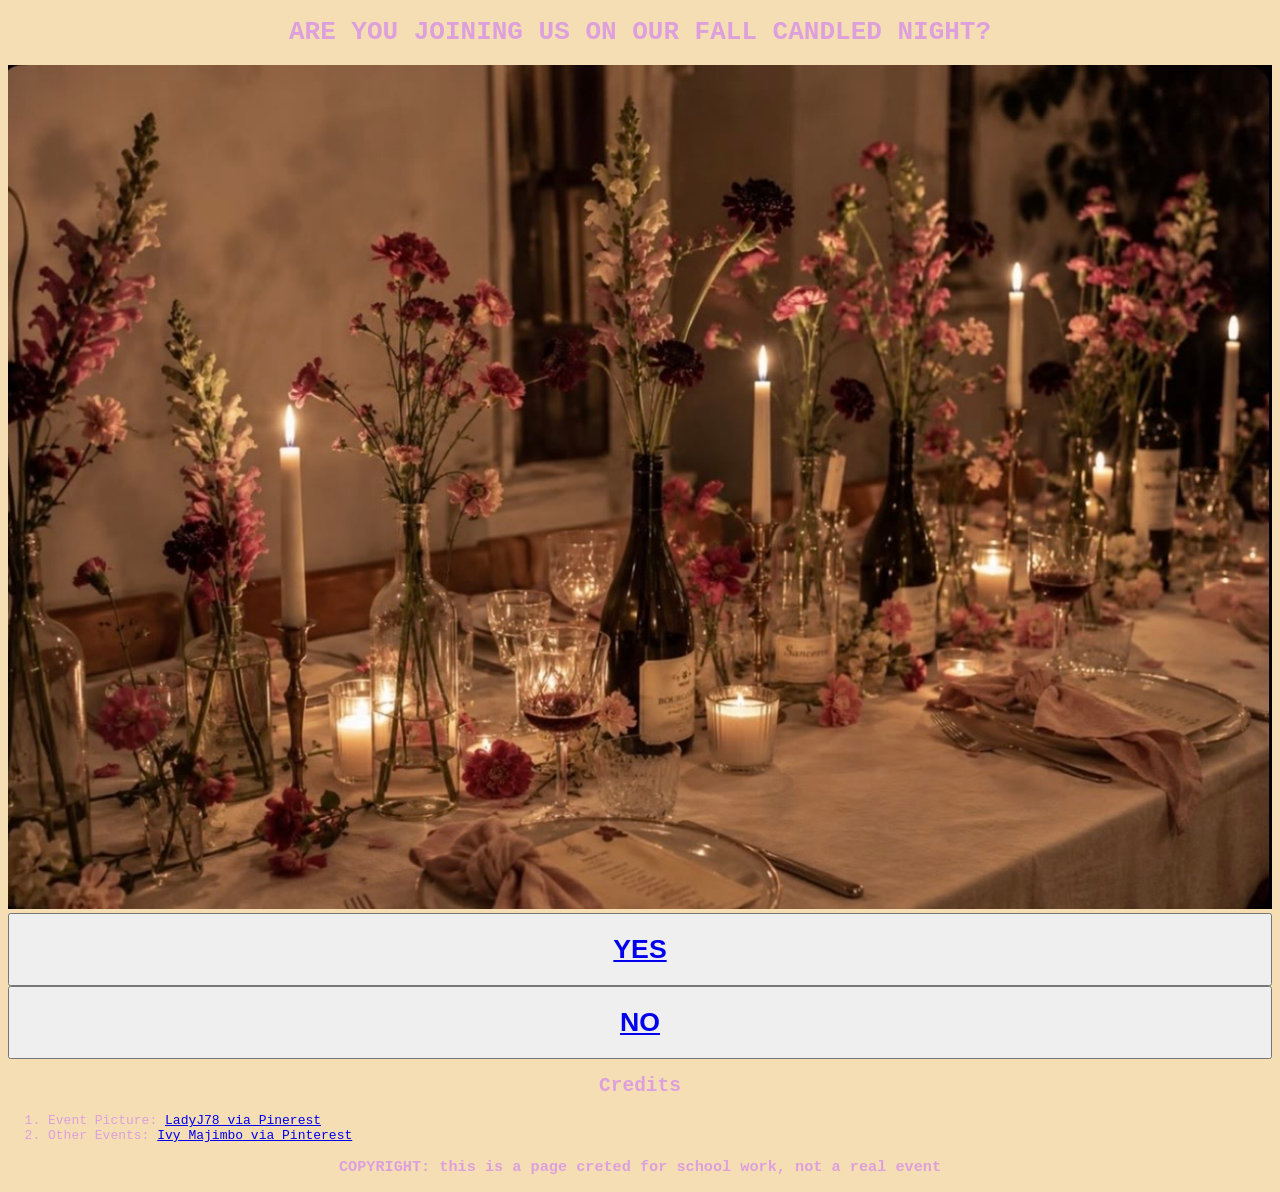
<file: Week2/BasicSkeleton/index.html>
<!DOCTYPE html>

<html>

<head>
    <title>CONFIRM YOUR ASSISTANCE TO THE EVENT</title>
</head>

<body style="background-color: wheat; color: plum; font-family: monospace;">

    <h1 style="color: plum; text-align: center; font-family: monospace;">ARE YOU JOINING US ON OUR FALL CANDLED NIGHT?
    </h1>

    <img src="./assets/IMG_4574.jpg" aria-label="image of event" style="width: 100%;"></img>

    <button class="yes-button" style="width: 100%;"><h1 style="text-align: center;"><a href="./yes.html">YES</a></h1></button>

    <button class="no-button" style= "width: 100%;"><h1 style="text-align: center;"><a href="./no.html">NO</a></h1></button>



    <section id="credits">
        <h2 style="text-align: center;">Credits</h2>
        <ol>
            <li>Event Picture: <a href="https://pin.it/2nuDAr696">LadyJ78 via Pinerest</a></li>
            <li>Other Events: <a href="https://pin.it/2Jd3qucrb">Ivy Majimbo via Pinterest</a></li>
        </ol>
    </section>

    <h3 style="color: plum; text-align: center; font-family: monospace;">COPYRIGHT: this is a page creted for school work, not a real event</h3>

</body>
</html>
</file>
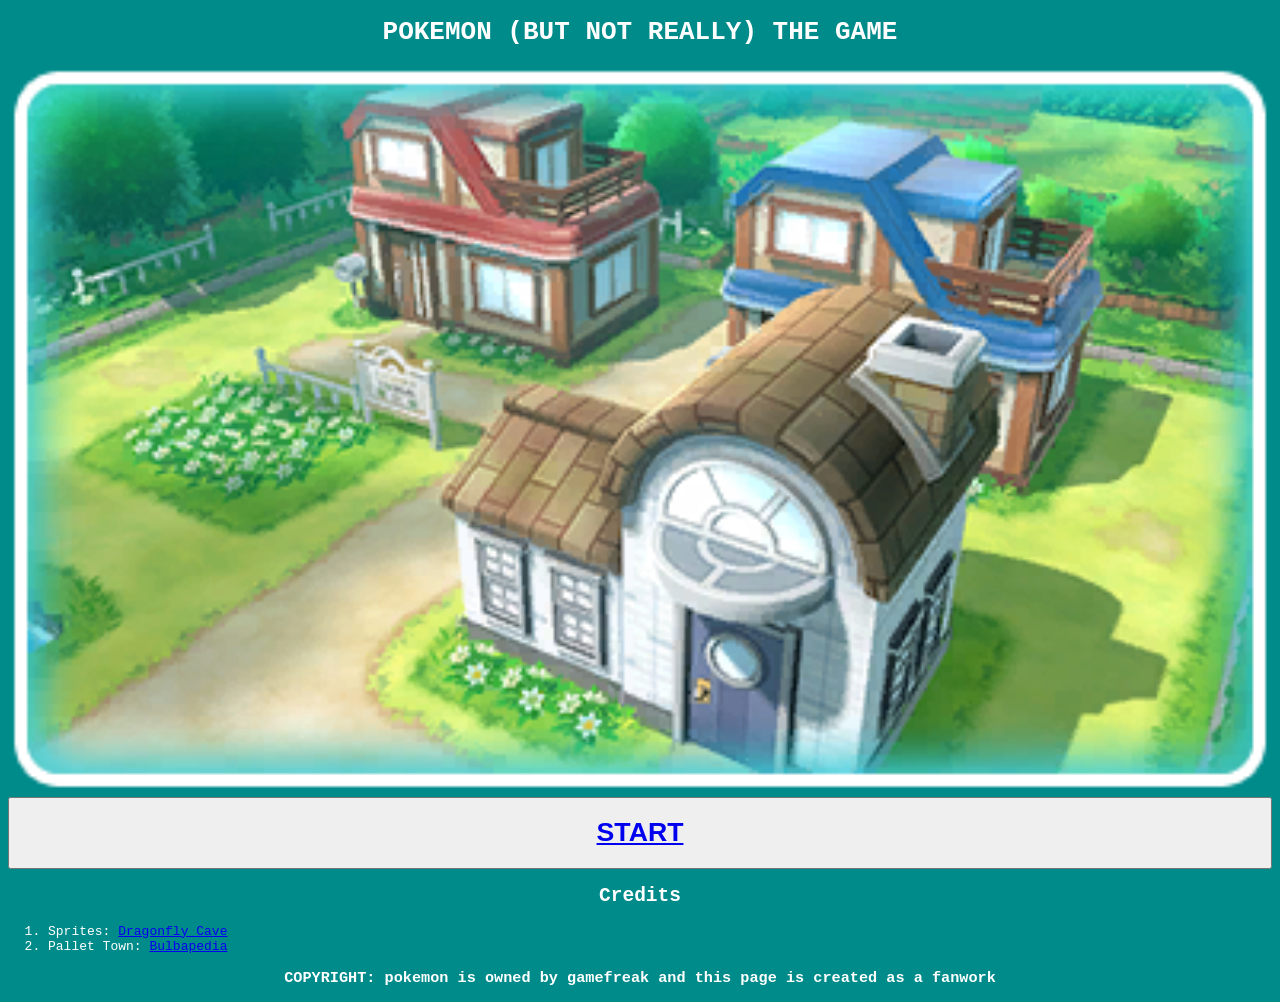
<file: Week2/ourfirstgame/index.html>
<!DOCTYPE html>

<html>

<head>
    <title>OUR FIRST GAME</title>
</head>

<body style="background-color: darkcyan; color: white; font-family: monospace;">

    <h1 style="color: white; text-align: center; font-family: monospace;">POKEMON (BUT NOT REALLY) THE GAME</h1>

    <img src="./assets/PalletTown.png" aria-label="an image of pallet town from pokemon" style="width: 100%;"></img>

    <button class="start-button" style="width: 100%;"><h1 style="text-align: center;"><a href="./game.html">START</a></h1></button>

    <section id="credits">
        <h2 style="text-align: center;">Credits</h2>
        <ol>
            <li>Sprites: <a href="https://www.dragonflycave.com/resources/sprite-generator/">Dragonfly Cave</a></li>
            <li>Pallet Town: <a href="https://bulbapedia.bulbagarden.net/wiki/Pallet_Town">Bulbapedia</a></li>
        </ol>
    </section>

    <h3 style="color: white; text-align: center; font-family: monospace;">COPYRIGHT: pokemon is owned by gamefreak and this page is created as a fanwork</h3>

</body>
</html>
</file>
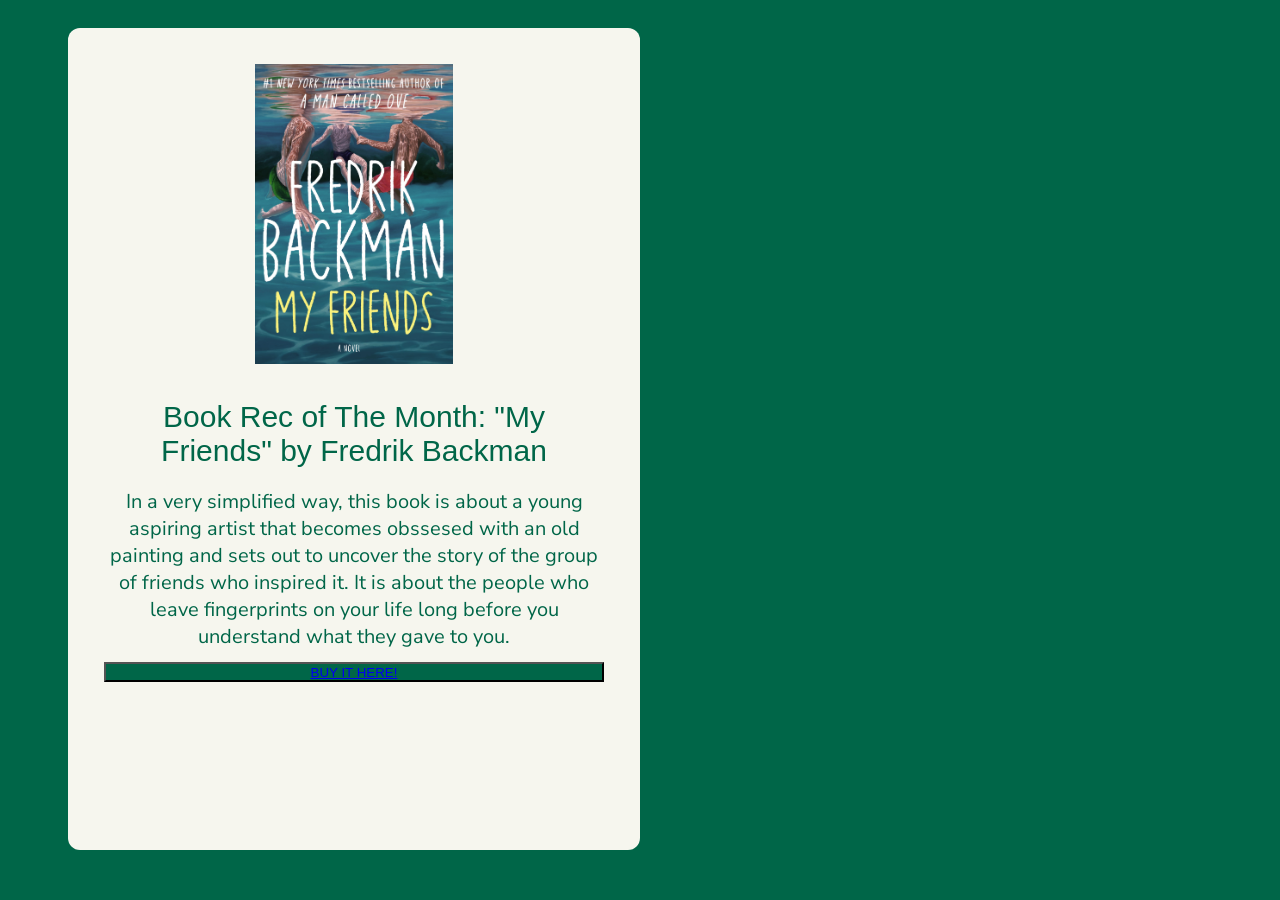
<file: Week3/HomeworkAssignments/index.html>
<!DOCTYPE html>
<html lang="en">
<head>
    <meta charset="UTF-8">
    <meta name="viewpoint" content="width=device-width, initial-scale=1.0">
    <title>AME220 Week 3 Homework Assignments: CSS</title>
    <style>
        @import url('https://fonts.googleapis.com/css2?family=Josefin+Sans:wght@400;600;700&family=Nunito+Sans:wght@400&display=swap');
    </style>
    <link rel="stylesheet" href="./styles.css">
</head>
<body>
    <div class="card">
        <div><img src="./assets/217163697.jpg"><h1>Book Rec of The Month: "My Friends" by Fredrik Backman</h1><p> In a very simplified way, this book is about a young aspiring artist that becomes obssesed with an old painting and sets out to uncover the story of the group of friends who inspired it. It is about the people who leave fingerprints on your life long before you understand what they gave to you.</p>
        <button><a href="https://www.simonandschuster.com/books/My-Friends/Fredrik-Backman/9781982112837">BUY IT HERE!</button>
        </div> 

    </div>    

</body>
</file>
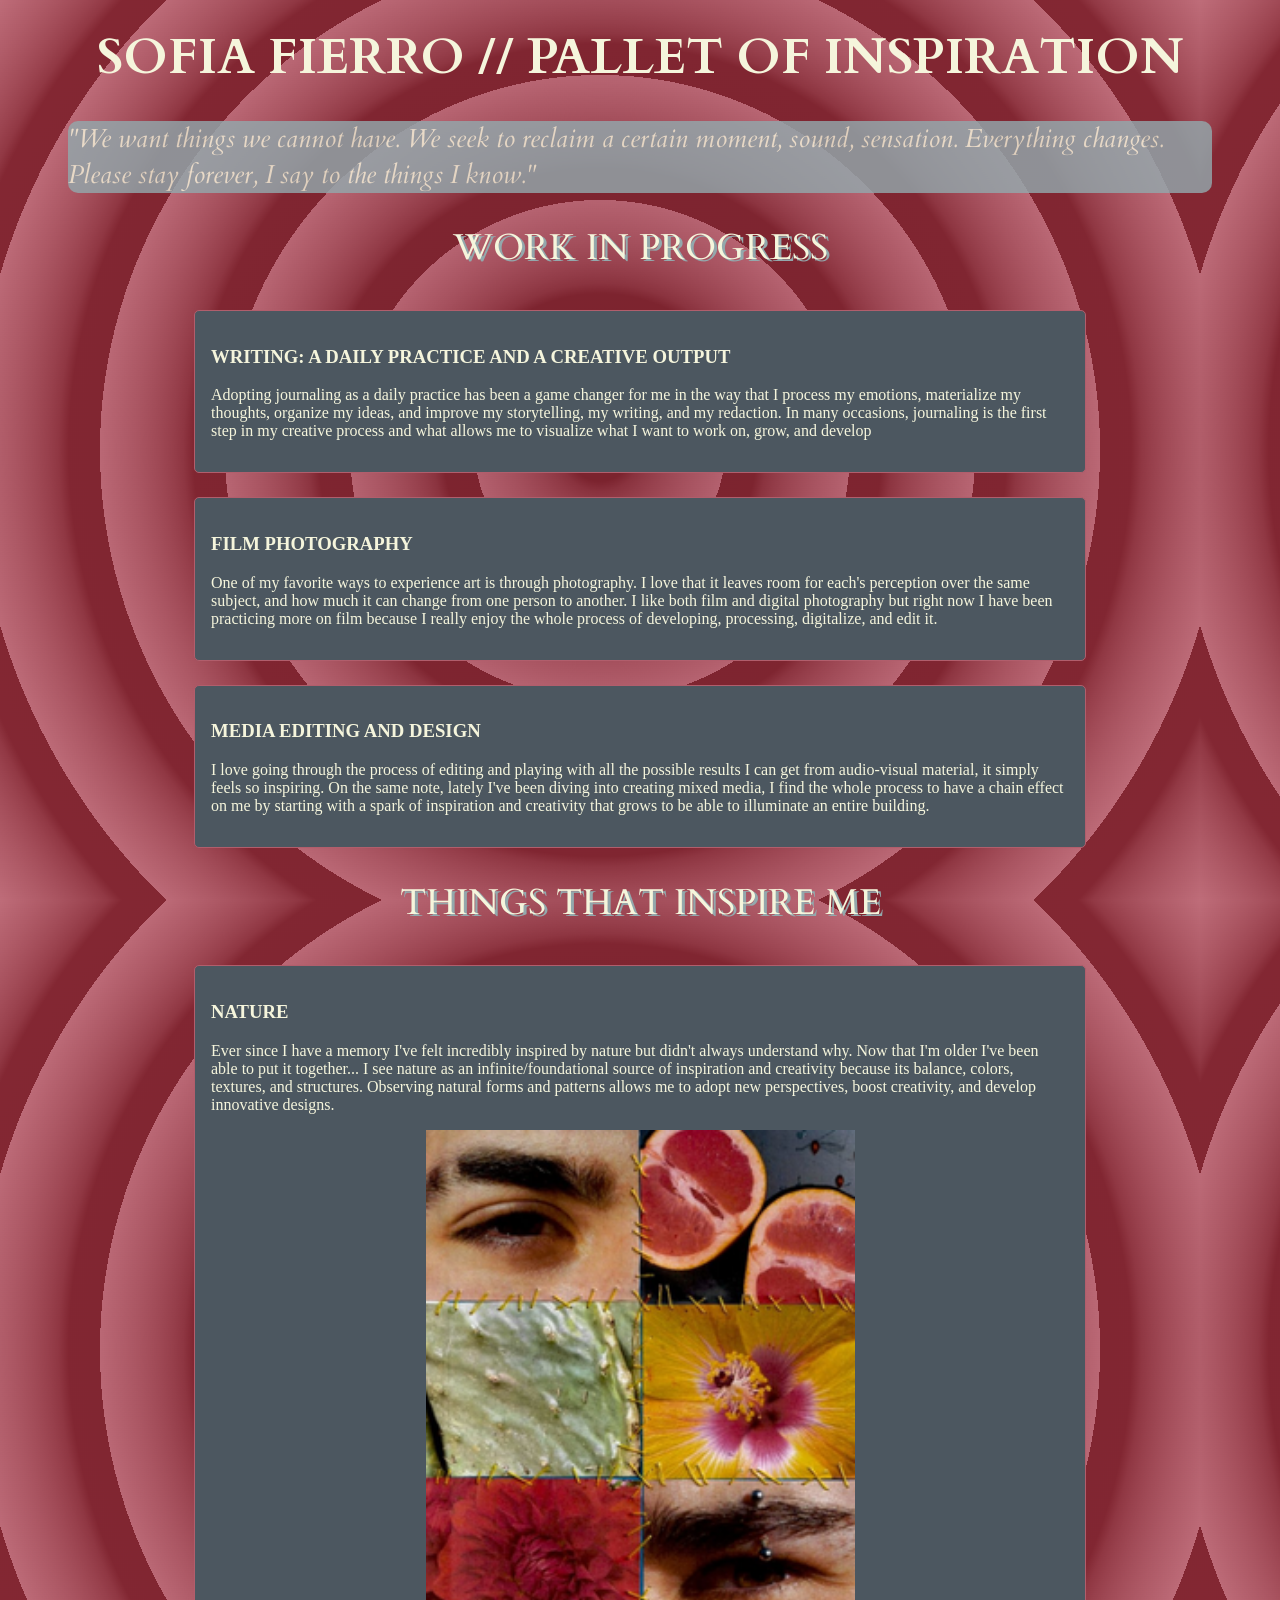
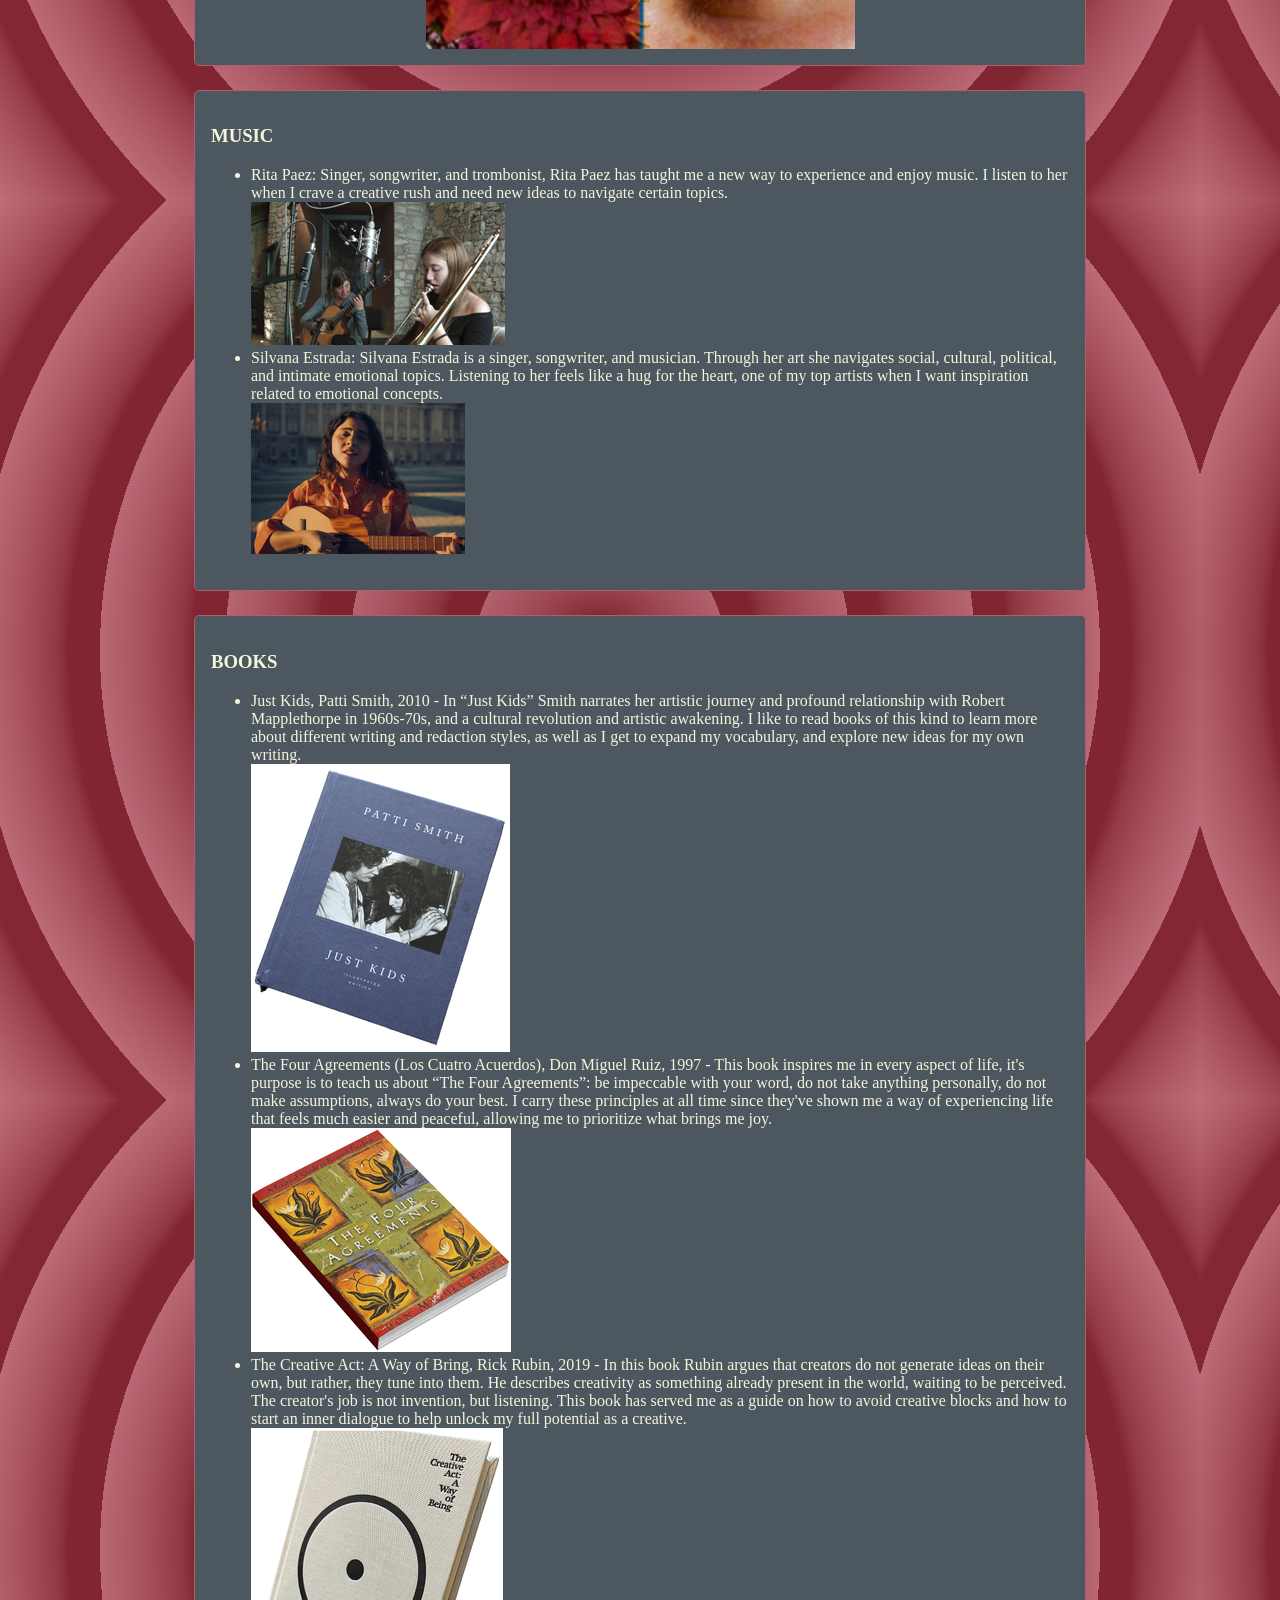
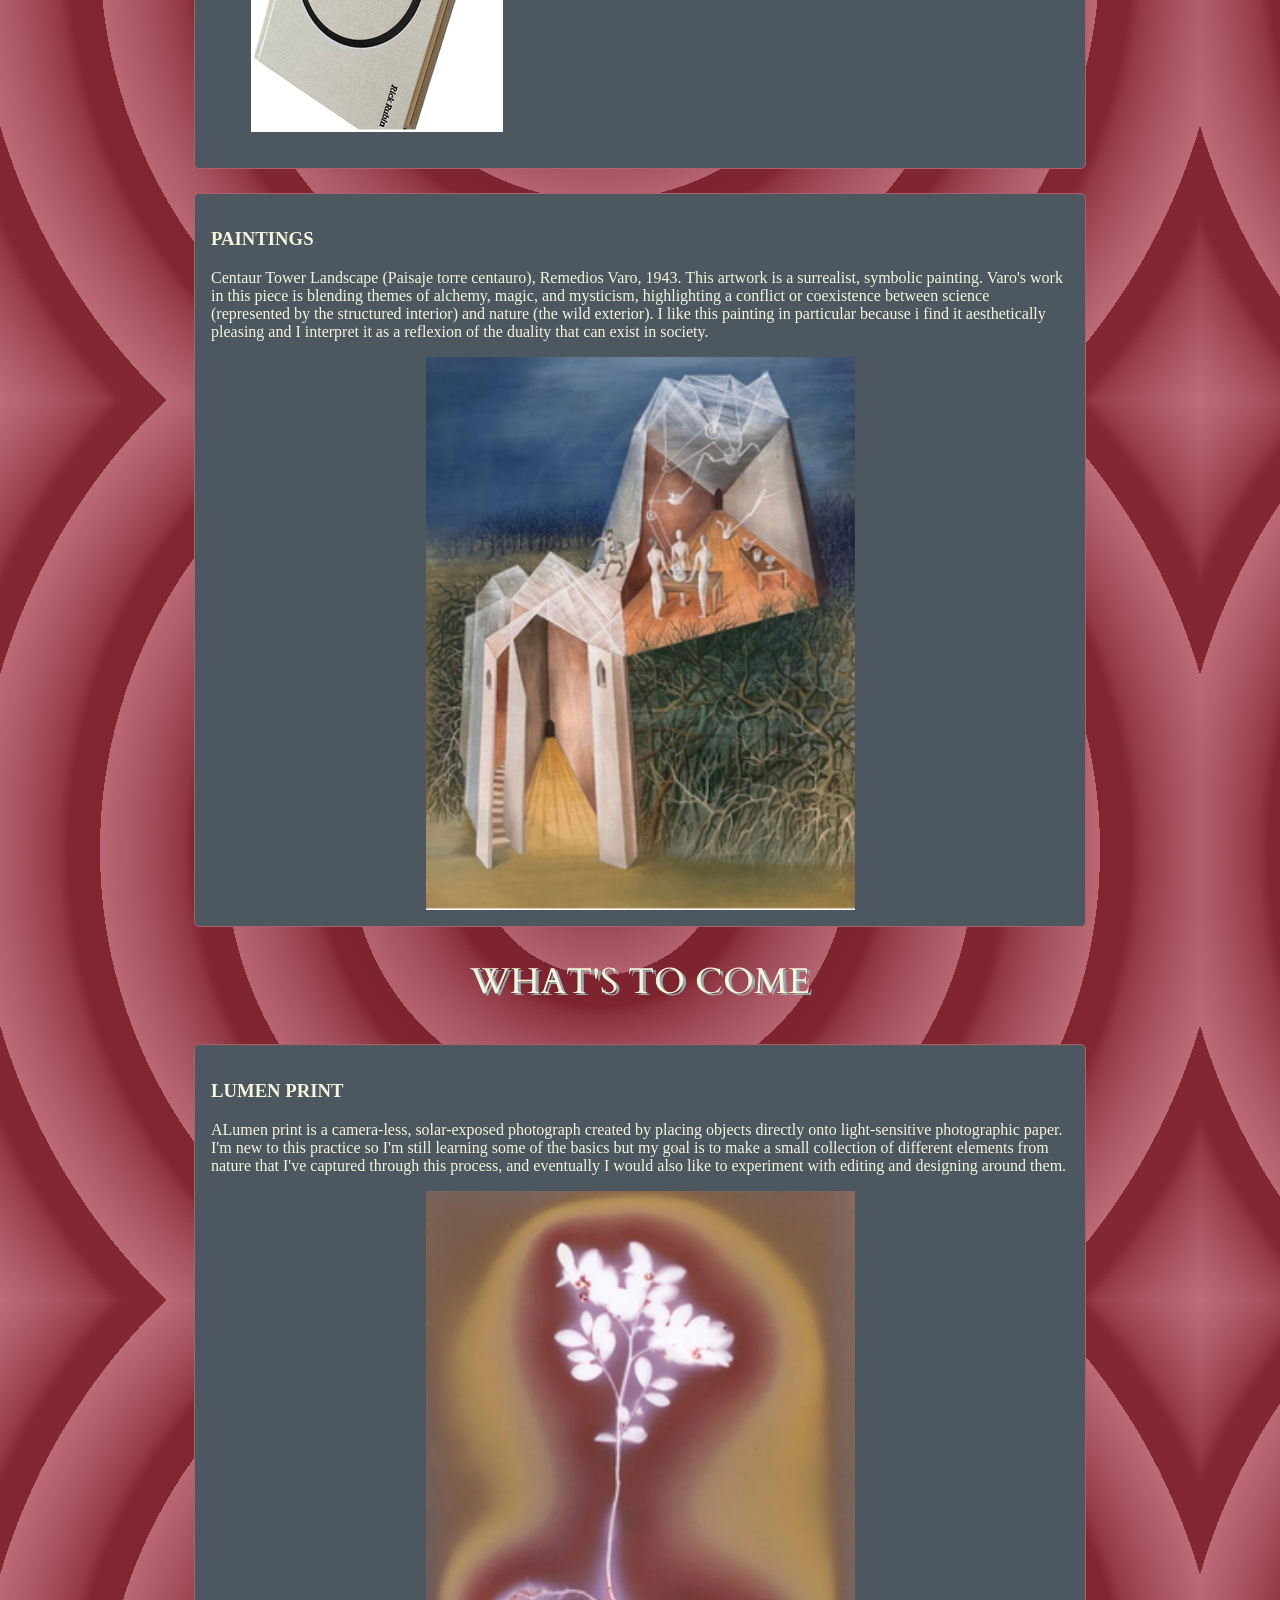
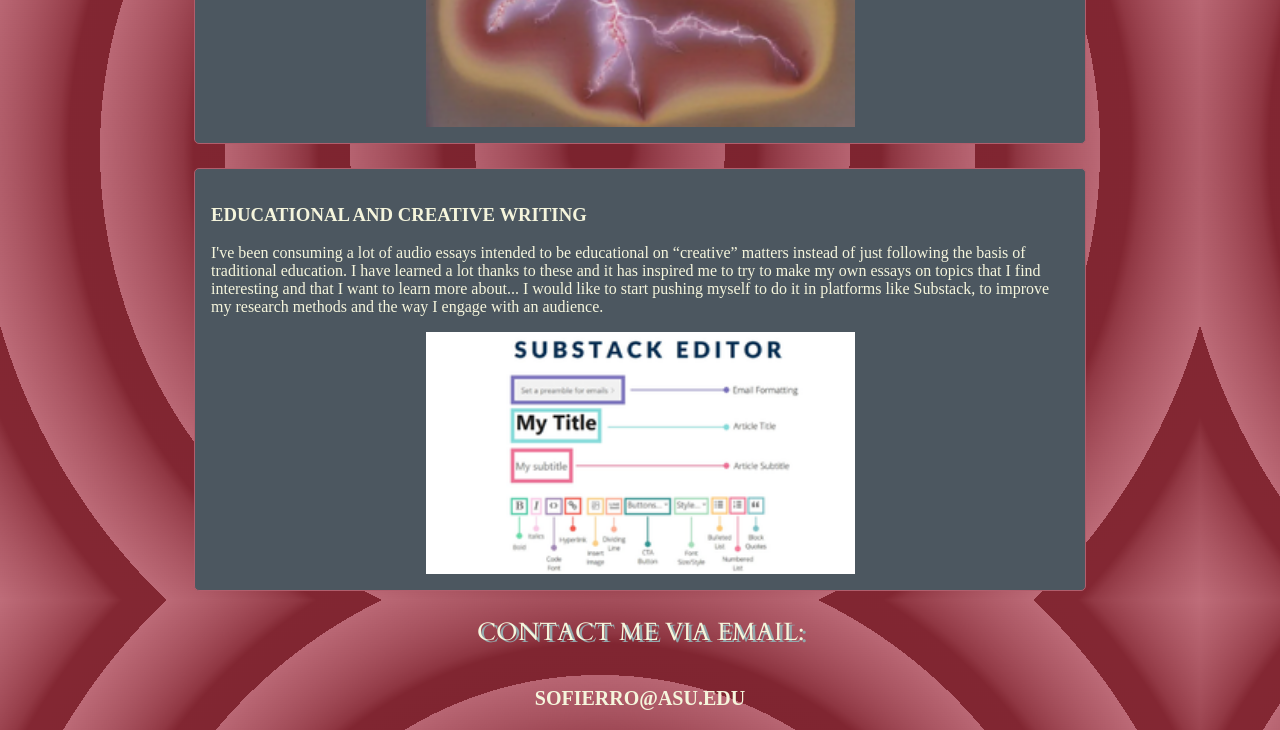
<file: Week3/portfolio/index.html>
<!DOCTYPE html>
<html lang="en">
<head>
    <meta charset="UTF-8">
    <meta name="viewpoint" content="width=device-width, initial-scale=1.0">
    <title>SOFIA FIERRO // PALLET OF INSPIRATION // AME 220 CSS PORTFOLIO</title>
    <style>
        @import url('https://fonts.googleapis.com/css2?family=Cardo:wght@400;600;700&family=Josefin+Sans:wght@400&display=swap');
    </style>
    <link rel="stylesheet" href="./styles.css">
</head>
<body>
    <header style="text-align: center;">SOFIA FIERRO // PALLET OF INSPIRATION</header>
    <div class="title">"We want things we cannot have. We seek to reclaim a certain moment, sound, sensation. Everything changes. Please stay forever, I say to the things I know."</div>

    <div class="WorkInProgress">
        <h2>WORK IN PROGRESS</h2>
        <div class="cards">
            <div><h3>WRITING: A DAILY PRACTICE AND A CREATIVE OUTPUT</h3><p>Adopting journaling as a daily practice has been a game changer for me in the way that I process my emotions, materialize my thoughts, organize my ideas, and improve my storytelling, my writing, and my redaction. In many occasions, journaling is the first step in my creative process and what allows me to visualize what I want to work on, grow, and develop</p></div>

            <div><h3>FILM PHOTOGRAPHY</h3><p>One of my favorite ways to experience art is through photography. I love that it leaves room for each's perception over the same subject, and how much it can change from one person to another. I like both film and digital photography but right now I have been practicing more on film because I really enjoy the whole process of developing, processing, digitalize, and edit it.</p></div>

            <div><h3>MEDIA EDITING AND DESIGN</h3><p>I  love going through the process of editing and playing with all the possible results I can get from audio-visual material, it simply feels so inspiring. On the same note, lately I've been diving into creating mixed media, I find the whole process to have a chain effect on me by starting with a spark of inspiration and creativity that grows to be able to illuminate an entire building.</p></div>
        </div>
    </div>

    <div class="Inspiration">
        <h2>THINGS THAT INSPIRE ME</h2>
        <div class="cards">
            <div><h3>NATURE</h3><p>Ever since I have a memory I've felt incredibly inspired by nature but didn't always understand why. Now that I'm older I've been able to put it together... I see nature as an infinite/foundational source of inspiration and creativity because its balance, colors, textures, and structures. Observing natural forms and patterns allows me to adopt new perspectives, boost creativity, and develop innovative designs.</p><img src="./assets/Nature.png"></div>

            <div><h3>MUSIC</h3>
                <p>
                    <ul>
                    <li><span class="artist"> Rita Paez:</span> Singer, songwriter, and trombonist, Rita Paez has taught me a new way to experience and enjoy music. I listen to her when I crave a creative rush and need new ideas to navigate certain topics. </li><img src="./assets/RitaPaez.png"/>
                    <li><span class="artist"> Silvana Estrada:</span> Silvana Estrada is a singer, songwriter, and musician. Through her art she navigates social, cultural, political, and intimate emotional topics. Listening to her feels like a hug for the heart, one of my top artists when I want inspiration related to emotional concepts. </li><img src="./assets/SilvanaEstrada.png"/>
                    </ul>
               </p>
            </div>

            <div><h3>BOOKS</h3>
                <p>
                    <ul>
                    <li><span class="book"> Just Kids, Patti Smith, 2010 -</span> In “Just Kids” Smith narrates  her artistic journey and profound relationship with Robert Mapplethorpe in 1960s-70s, and a cultural revolution and artistic awakening. I like to read books of this kind to learn more about different writing and redaction styles, as well as I get to expand my vocabulary, and explore new ideas for my own writing. </li><img src="./assets/JustKids.png"/>
                    <li><span class="book"> The Four Agreements (Los Cuatro Acuerdos), Don Miguel Ruiz, 1997 -</span> This book inspires me in every aspect of life, it's purpose is to teach us about “The Four Agreements”: be impeccable with your word, do not take anything personally, do not make assumptions, always do your best. I carry these principles at all time since they've shown me a way of experiencing life that feels much easier and peaceful, allowing me to prioritize what brings me joy. </li><img src="./assets/The4Agreements.png"/>
                    <li><span class="book"> The Creative Act: A Way of Bring, Rick Rubin, 2019 -</span> In this book Rubin argues that creators do not generate ideas on their own, but rather, they tune into them. He describes creativity as something already present in the world, waiting to be perceived. The creator's job is not invention, but listening. This book has served me as a guide on how to avoid creative blocks and how to start an inner dialogue to help unlock my full potential as a creative. </li><img src="./assets/TheCreativeAct.png"/>
                    </ul>
               </p>
            </div>

            <div><h3>PAINTINGS</h3><p>Centaur Tower Landscape (Paisaje torre centauro), Remedios Varo, 1943. This artwork is a surrealist, symbolic painting. Varo's work in this piece is blending themes of alchemy, magic, and mysticism, highlighting a conflict or coexistence between science (represented by the structured interior) and nature (the wild exterior). I like this painting in particular because i find it aesthetically pleasing and I interpret it as a reflexion of the duality that can exist in society.</p><img src="./assets/Painting.png"/></div>
            
        </div>
    </div>

    <div class="WhatIsToCome">
        <h2>WHAT'S TO COME</h2>
        <div class="cards">
            <div><h3>LUMEN PRINT</h3><p>ALumen print is a camera-less, solar-exposed photograph created by placing objects directly onto light-sensitive photographic paper. I'm new to this practice so I'm still learning some of the basics but my goal is to make a small collection of different elements from nature that I've captured through this process, and eventually I would also like to experiment with editing and designing around them.</p><img src="./assets/LumenPrint.png"></div>

            <div><h3>EDUCATIONAL AND CREATIVE WRITING</h3><p>I've been consuming a lot of audio essays intended to be educational on “creative” matters instead of just following the basis of traditional education. I have learned a lot thanks to these and it has inspired me to try to make my own essays on topics that I find interesting and that I want to learn more about... I would like to start pushing myself to do it in platforms like Substack, to improve my research methods and the way I engage with an audience.</p><img src="./assets/EduCreativeWriting.png"></div>
        </div>
    </div>

    <footer>
        <h2 style="font-size: 25px;">Contact Me Via Email:</h2>
        <h3 style="text-align: center; font-size: 20px;" >SOFIERRO@ASU.EDU</h3>

    </footer>

</body>
</html>
</file>
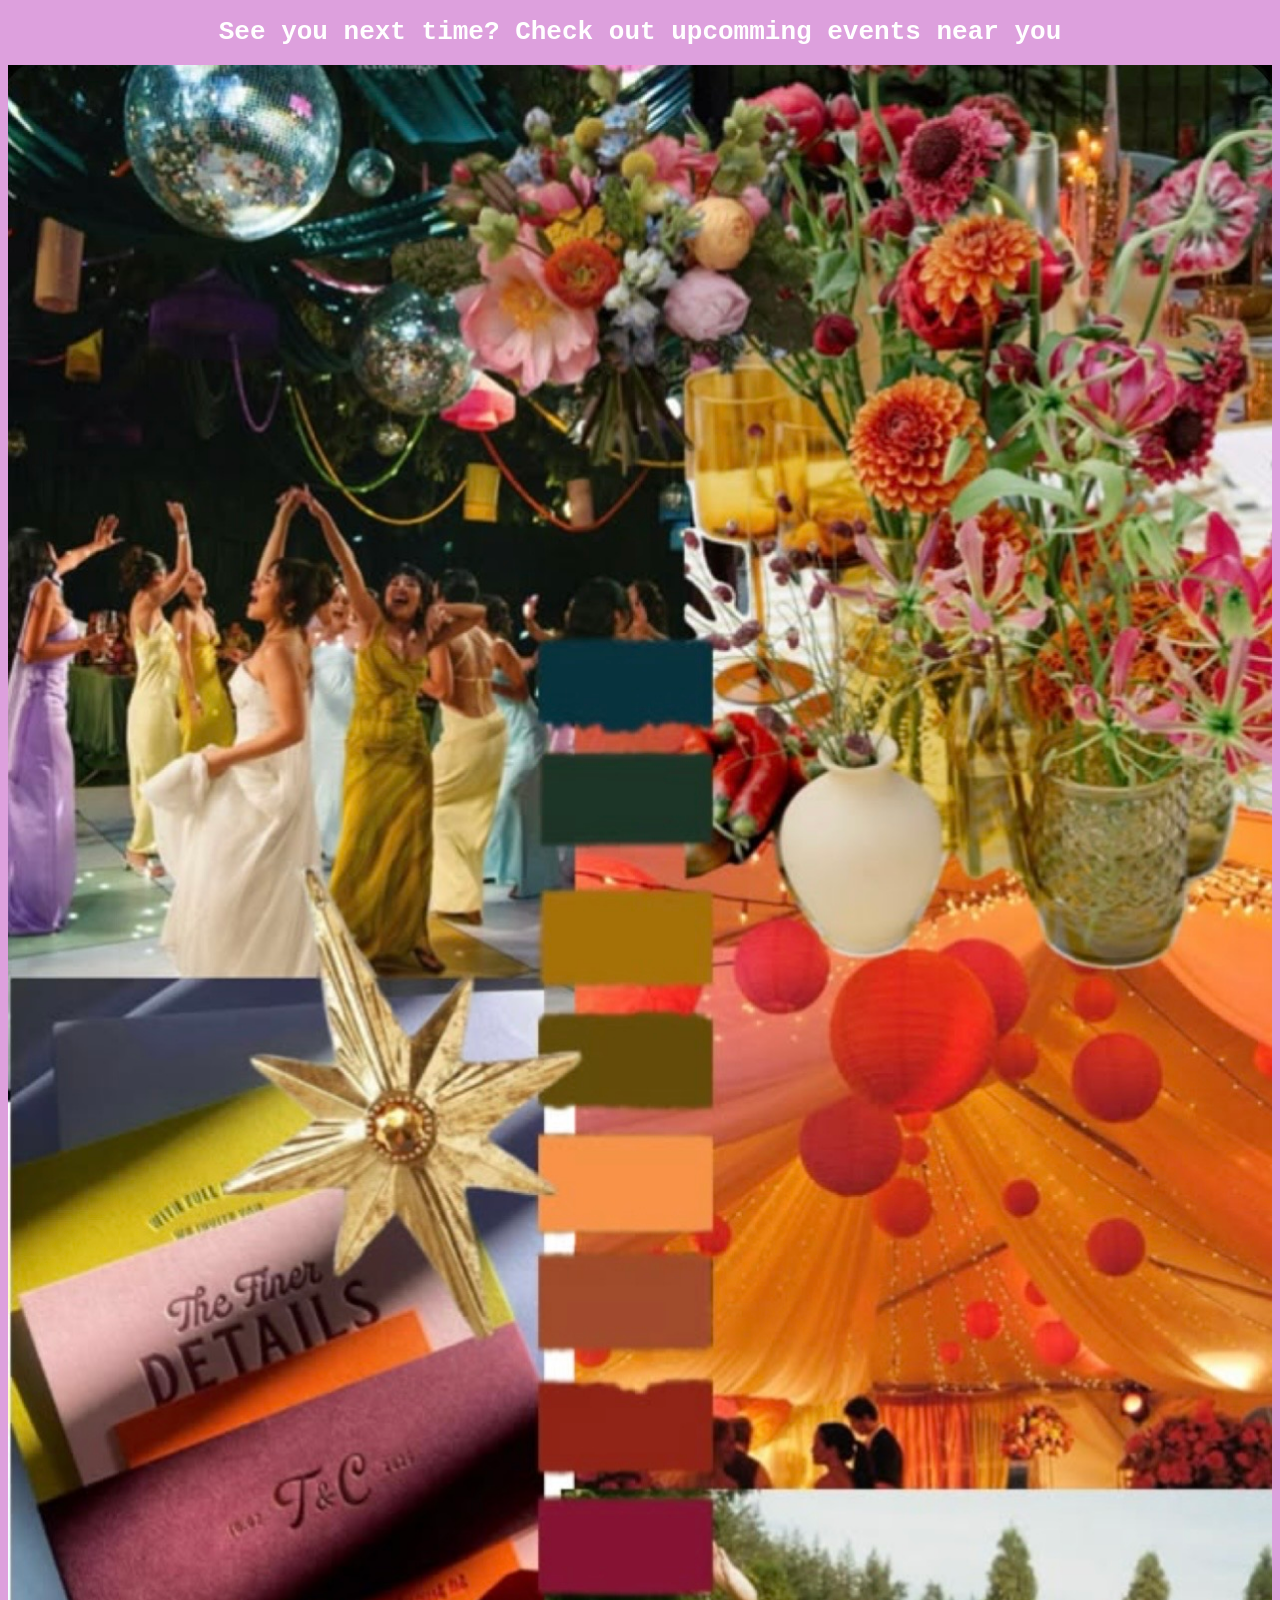
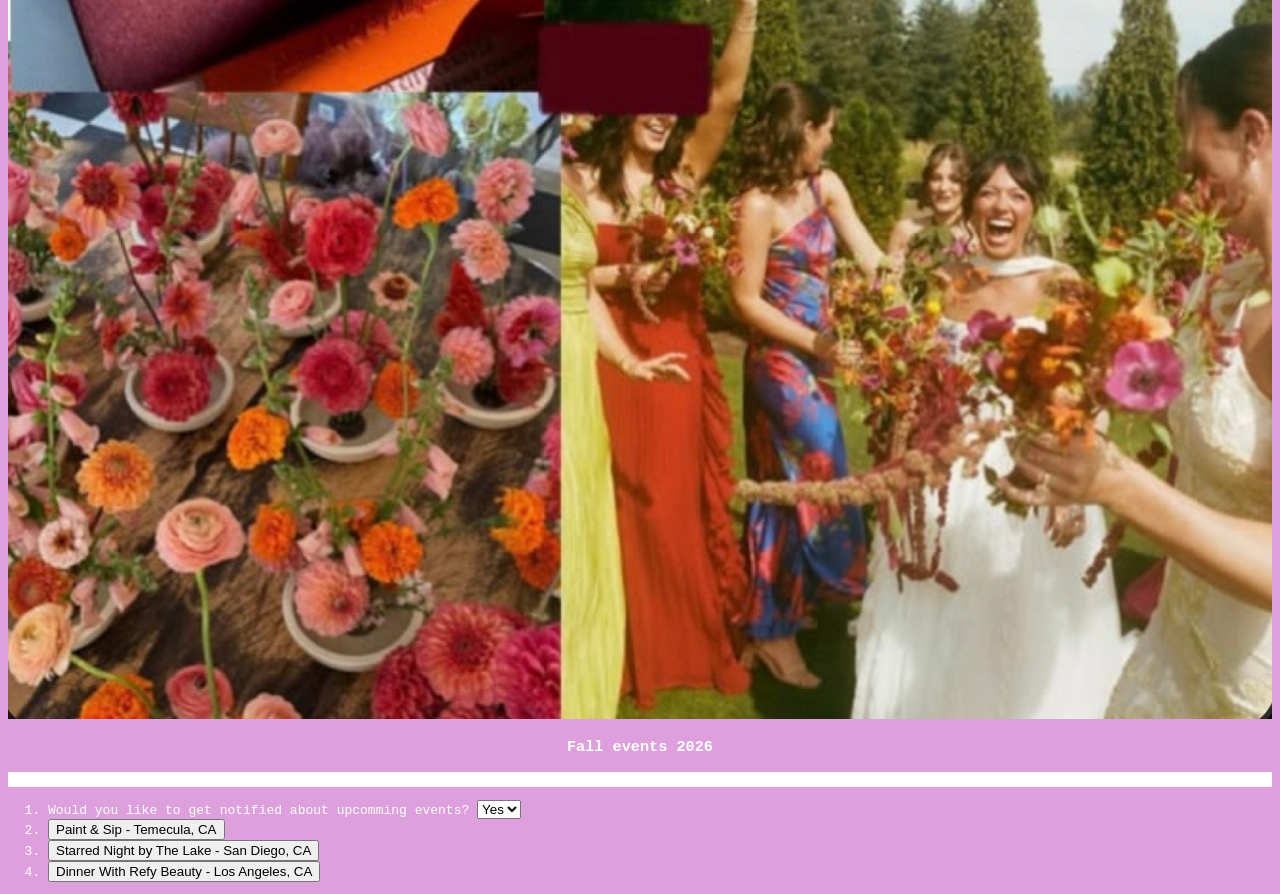
<file: Week2/BasicSkeleton/no.html>
<!DOCTYPE html>
<html>

    <head>
        <title>Check Out Other Events Near You</title>
    </head>

    <body class="other events" style="background-color: plum; color: white; text-align: center; font-family: monospace;">
        <h1 id="message">See you next time? Check out upcomming events near you</h1>

        <section class="events">
            <img src="./assets/IMG_4576.jpg" style="width: 100%;"></img>
            <h3>Fall events 2026</h3>
        </section>

        <div style="background-color: white;"><p><p><p>&nbsp;</p></div>

        <section class="Upcomming events" style="text-align: left;">
            <ol>
                <li><label id="subscribe" for="item-select">Would you like to get notified about upcomming events?</label>

                    <select id="item-select">
                        <option value="yes">Yes</option>
                        <option value="no">No</option>
                    </select>
                </li>
                <li><button>Paint & Sip - Temecula, CA</button></li>
                <li><button>Starred Night by The Lake - San Diego, CA</button></li>
                <li><button>Dinner With Refy Beauty - Los Angeles, CA</button></li>
            </ol>
        </section>

    </body>
</html>
</file>
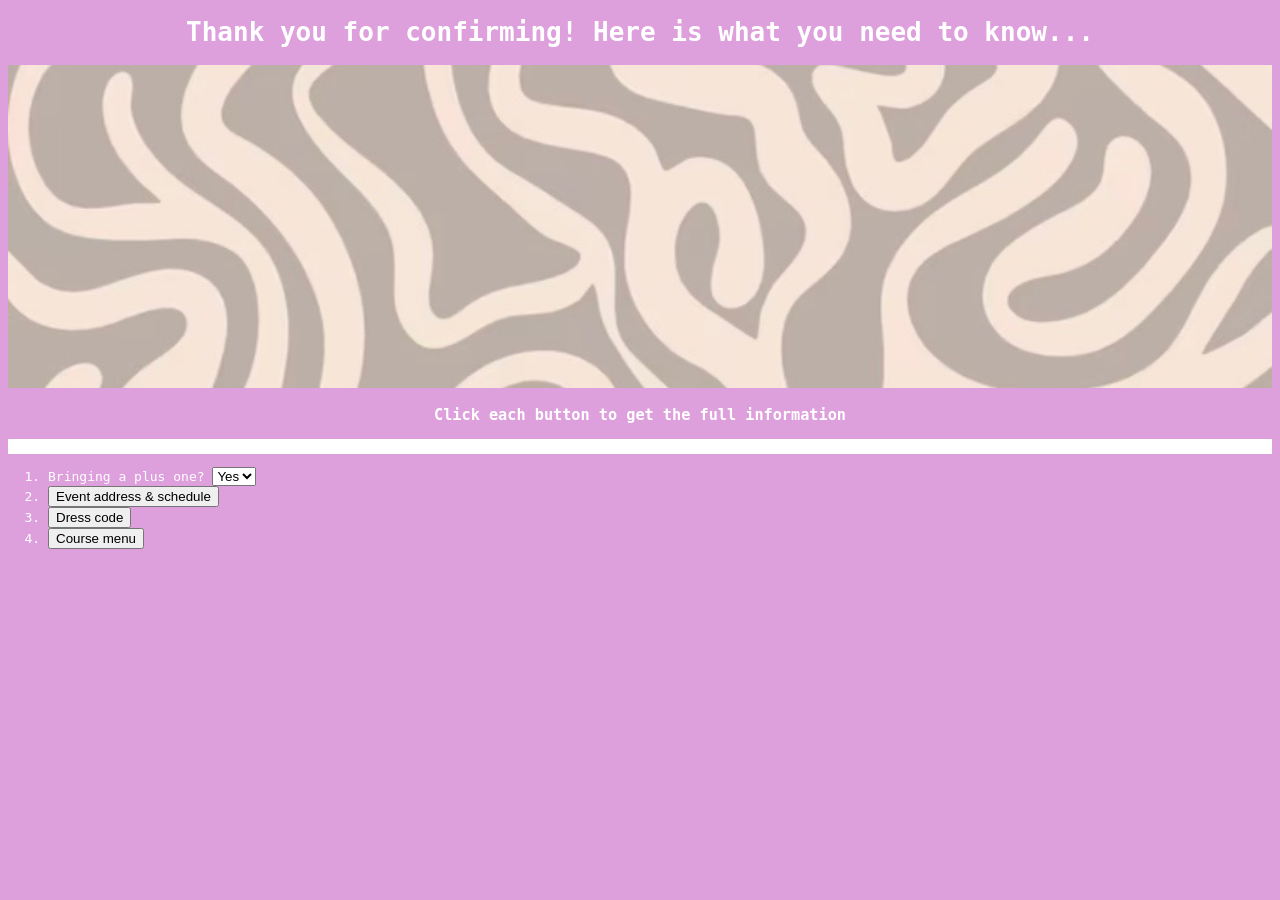
<file: Week2/BasicSkeleton/yes.html>
<!DOCTYPE html>
<html>

    <head>
        <title>So Excited to Have You!</title>
    </head>

    <body class="confirmed" style="background-color: plum; color: white; text-align: center; font-family: monospace;">
        <h1 id="message">Thank you for confirming! Here is what you need to know...</h1>

        <section class="separator">
            <img src="./assets/IMG_4575.jpg" style="width: 100%;"></img>
            <h3>Click each button to get the full information</h3>
        </section>

        <div style="background-color: white;"><p><p><p>&nbsp;</p></div>

        <section class="additional information" style="text-align: left;">
            <ol>
                <li><label id="+1" for="item-select">Bringing a plus one?</label>

                    <select id="item-select">
                        <option value="yes">Yes</option>
                        <option value="no">No</option>
                    </select>
                </li>
                <li><button>Event address & schedule</button></li>
                <li><button>Dress code</button></li>
                <li><button>Course menu</button></li>
            </ol>
        </section>

    </body>
</html>
</file>
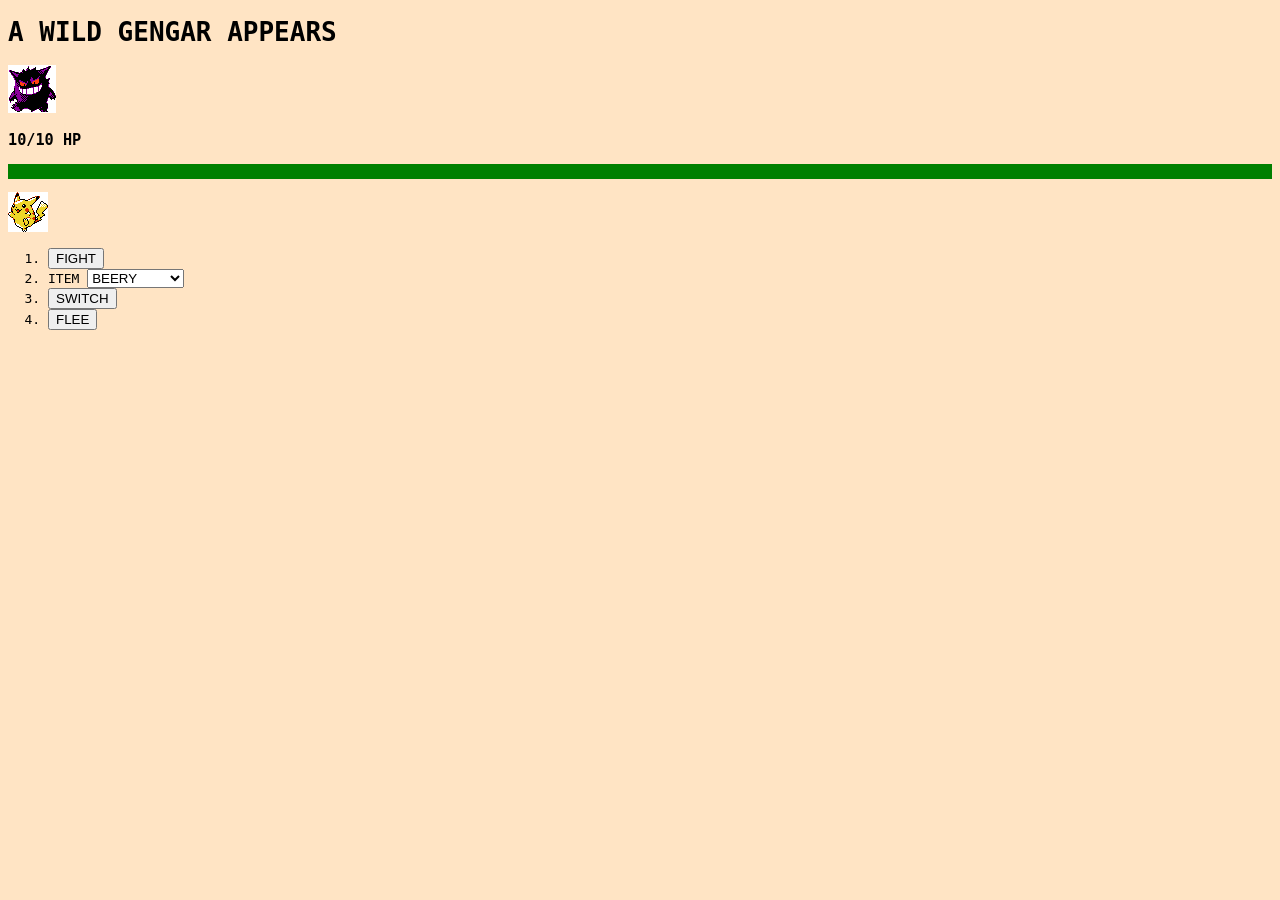
<file: Week2/ourfirstgame/game.html>
<!DOCTYPE html>
<html>

    <head>
        <title>... WEBPAGE. WANTS TO BATTLE!</title>
    </head>

    <body class="battle" style="background-color: bisque; font-family: monospace;">
        <h1 id="gengar">A WILD GENGAR APPEARS</h1>

        <section class="gengar">
            <img src="./assets/gengar.png"></img>
            <h3>10/10 HP</h3>
        </section>

        <div style="background-color: green;"><p><p><p>&nbsp;</p></div>

        <section class="pikachu">
            <img src="./assets/pikachu.png"></img>
            <ol>
                <li><button>FIGHT</button></li>
                <li><label id="item" for="item-select">ITEM</label>

                    <select id="item-select">
                        <option value="berries">BEERY</option>
                        <option value="lemonade">LEMONADE</option>
                    </select>
                </li>
                <li><button>SWITCH</button></li>
                <li><button>FLEE</button></li>
            </ol>
        </section>

    </body>



</html>
</file>
<file: Week3/HomeworkAssignments/styles.css>
/*
.josefin-sans-<uniquifier> {
  font-family: "Josefin Sans", sans-serif;
  font-optical-sizing: auto;
  font-weight: <weight>;
  font-style: normal;
}

.nunito-sans-<uniquifier> {
  font-family: "Nunito Sans", sans-serif;
  font-optical-sizing: auto;
  font-weight: <weight>;
  font-style: normal;
  font-variation-settings:
    "wdth" 100,
    "YTLC" 500;
}
*/

body{
    background-color: #006648;
    color: #006648;
    padding-left: 60px;
    padding-right: 60px;
    padding-top: 20px;
    padding-bottom: 20px;
    text-align: center;
}

h1{
   font-family: "Josefina Sans", sans-serif;
   font-size: 30px;
   font-weight: 300;
   margin-bottom: 12px;
}

p{
   font-family: "Nunito Sans", sans-serif;
   font-size: 20px;
   font-weight: 400;
   margin-bottom: 12px;
}

.card div {
    background-color: #f6f6ee;
    padding: 36px;
    border-radius: 12px;
    width: 500px;
    height: 750px;
}

.card div:hover{
    box-shadow: 12px 12px #004c36;
    margin-bottom: 32px;
}

.card div > img{
    width: 100%;
    height: 300px;
    margin-bottom: 12px;
    object-fit: contain;
}

.card div > button{
    background-color: #006648;
    color: #f6f6ee;
    width: 100%;
    height: 20px;
    margin-bottom: 12px;
}
</file>
<file: Week3/portfolio/styles.css>
/* 
.cardo-regular {
  font-family: "Cardo", serif;
  font-weight: 400;
  font-style: normal;
}

.cardo-bold {
  font-family: "Cardo", serif;
  font-weight: 700;
  font-style: normal;
}

.cardo-regular-italic {
  font-family: "Cardo", serif;
  font-weight: 400;
  font-style: italic;
}

.josefin-sans-<uniquifier> {
  font-family: "Josefin Sans", sans-serif;
  font-optical-sizing: auto;
  font-weight: <weight>;
  font-style: normal;
}
*/

/* setting defaults and constants */
*{
    --base: #E4959E;
    --borderColor: #B15E6C;
    --cardColor: #4C5760;
    --accentColor: #93A8AC;
    color: beige;
}

body{
    background-image: url(./assets/css-pattern-by-magicpattern.png);
    padding-left: 60px;
    padding-right: 60px;
    padding-top: 0px;
    padding-bottom: 0px;
}

header{
    padding-top: 15px;
    padding-bottom: 10px;
    margin-bottom: 20px;
    font-family: "Cardo", serif;
    font-size: 50px;
    font-weight: 700;
}

.title{
    font-family: "Cardo", serif;
    font-style: italic;
    font-size: 26px;
    font-weight: 400;
    line-height: 36px;
    background-color: #93A8AC;
    border-radius: 10px;
    opacity: .82;
}

h2{
   text-align: center;
   font-family: "Cardo", serif;
   font-size: 36px;
   font-weight: 400;
   margin-bottom: 38px;
   text-transform: uppercase;
   text-shadow: 3px 2px 0px var(--accentColor);
}

.cards div {

    background-color: var(--cardColor);
    padding: 16px;
    border: .5px solid var(--borderColor);
    border-radius: 5px;
    width: 75%;
    margin-left: auto;
    margin-right: auto;
    margin-bottom: 24px;
    transition: width 500ms;
}

.cards div:hover{
    box-shadow: 8px 8px var(--accentColor);
    margin-bottom: 32px;
    width: 90%;
}

.cards div > img{
    display: block;
    margin: auto;
    width: 50%;
}
</file>
